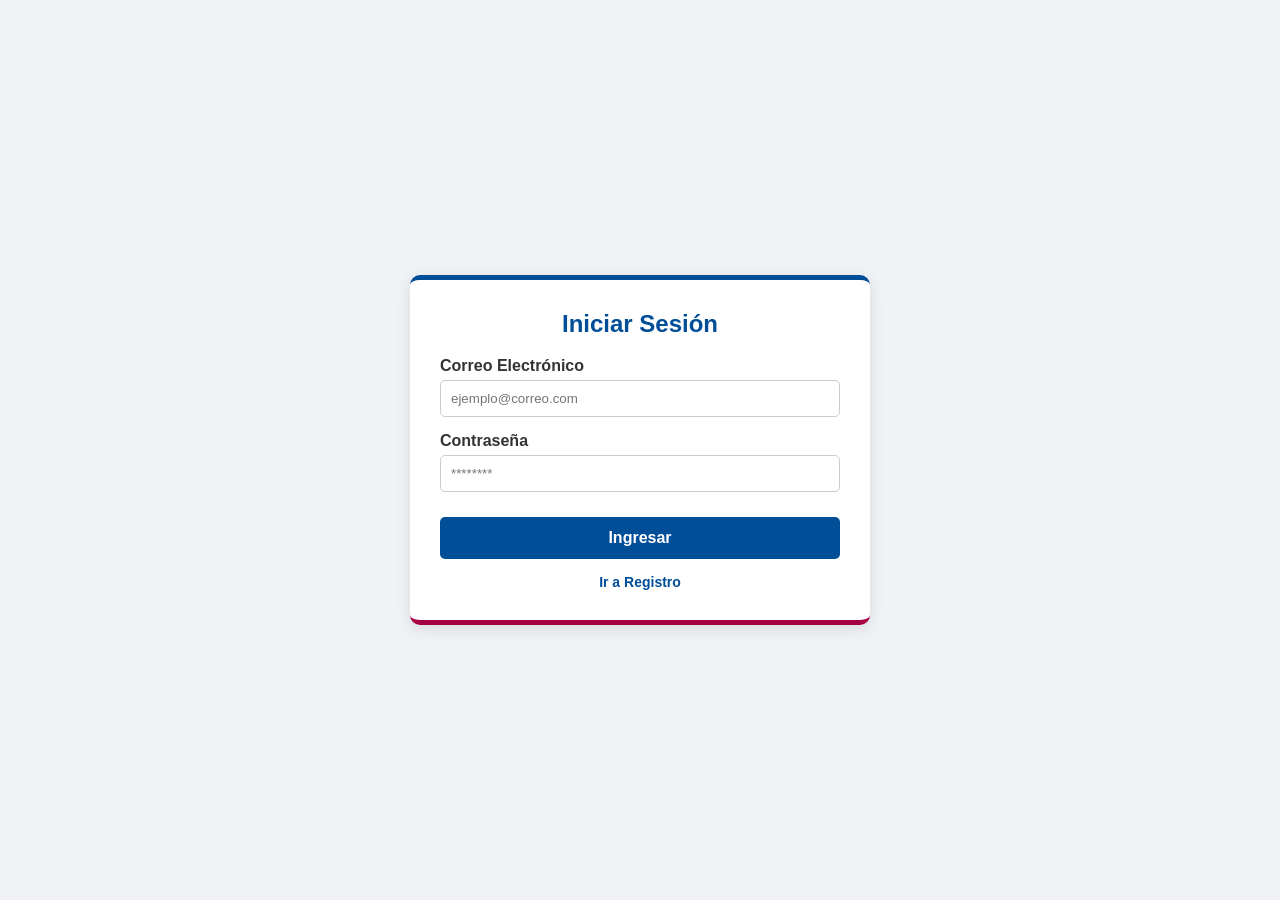
<file: login.html>
<!DOCTYPE html>
<html lang="es">
<head>
    <meta charset="UTF-8">
    <meta name="viewport" content="width=device-width, initial-scale=1.0">
    <title>Login - Utilería JS</title>
    <link rel="stylesheet" href="css/style.css">
    <link rel="icon" type="image/png" href="img/image.png">
    <!-- Carga de librería JS -->
    <script src="js/utileria.js"></script>
</head>
<body>
    <div class="container">
        <h2>Iniciar Sesión</h2>
        <form id="loginForm">
            <div class="form-group">
                <label for="correo">Correo Electrónico</label>
                <input type="text" id="correo" placeholder="ejemplo@correo.com">
                <div id="errorCorreo" class="error-msg">Formato de correo inválido.</div>
            </div>
            
            <div class="form-group">
                <label for="password">Contraseña</label>
                <input type="password" id="password" placeholder="********">
                <div id="errorPassword" class="error-msg">Debe tener mínimo 8 caracteres, 1 mayúscula, 1 minúscula, 1 número y 1 carácter especial (@$!%*?&).</div>
            </div>

            <button type="submit">Ingresar</button>
        </form>
        <div class="links">
            <a href="index.html">Ir a Registro</a>
        </div>
    </div>

    <script>
        document.getElementById('loginForm').addEventListener('submit', function(e) {
            e.preventDefault();
            
            const correo = document.getElementById('correo').value;
            const password = document.getElementById('password').value;

            const errCorreo = document.getElementById('errorCorreo');
            const errPassword = document.getElementById('errorPassword');

            let esValido = true;

            // Validaciones
            if (!validarCorreo(correo)) { 
                errCorreo.style.display = 'block'; 
                esValido = false; 
            } else { 
                errCorreo.style.display = 'none'; 
            }

            if (!validarPassword(password)) { 
                errPassword.style.display = 'block'; 
                esValido = false; 
            } else { 
                errPassword.style.display = 'none'; 
            }

            if (esValido) {
                alert("Login exitoso. Las validaciones de utileria.js pasaron correctamente.");
            }
        });
    </script>
</body>
</html>
</file>
<file: css/style.css>
body {
    font-family: 'Segoe UI', Tahoma, Geneva, Verdana, sans-serif;
    background-color: #f0f2f5;
    display: flex;
    justify-content: center;
    align-items: center;
    min-height: 100vh;
    margin: 0;
}

.container {
    background: white;
    padding: 30px;
    border-radius: 10px;
    box-shadow: 0 4px 15px rgba(0, 0, 0, 0.1);
    width: 100%;
    max-width: 400px;
    border-top: 5px solid #004D98;
    border-bottom: 5px solid #A50044;
}

h2 { 
    margin-top: 0; 
    color: #004D98; 
    text-align: center; 
}

.form-group { margin-bottom: 15px; }

label { 
    display: block; 
    margin-bottom: 5px; 
    color: #333; 
    font-weight: bold; 
}

input {
    width: 100%;
    padding: 10px;
    border: 1px solid #ccc;
    border-radius: 5px;
    box-sizing: border-box;
    transition: all 0.3s ease;
}

input:focus {
    outline: none;
    border-color: #EDBB00; 
    box-shadow: 0 0 5px rgba(237, 187, 0, 0.5);
}

button {
    width: 100%;
    padding: 12px;
    background-color: #004D98; 
    color: white;
    border: none;
    border-radius: 5px;
    font-size: 16px;
    font-weight: bold;
    cursor: pointer;
    margin-top: 10px;
    transition: background-color 0.3s ease;
}

button:hover { 
    background-color: #A50044; 
}

.error-msg { 
    color: #A50044; 
    font-size: 13px; 
    display: none; 
    margin-top: 5px; 
    font-weight: bold;
}

.links { 
    text-align: center; 
    margin-top: 15px; 
    font-size: 14px; 
}

.links a {
    color: #004D98;
    text-decoration: none;
    font-weight: bold;
}

.links a:hover {
    color: #A50044;
}

.modal {
    display: none; 
    position: fixed; 
    z-index: 10; 
    left: 0; top: 0; 
    width: 100%; height: 100%; 
    background-color: rgba(0, 30, 60, 0.6); 
}

.modal-content {
    background-color: white;
    margin: 20% auto;
    padding: 30px;
    border-radius: 10px;
    width: 80%;
    max-width: 300px;
    text-align: center;
    position: relative;
    border-top: 5px solid #004D98;
    border-bottom: 5px solid #A50044;
}

.close {
    position: absolute;
    top: 10px; right: 15px;
    font-size: 24px; font-weight: bold;
    cursor: pointer; color: #888;
    transition: color 0.3s;
}

.close:hover { 
    color: #A50044; 
}
</file>
